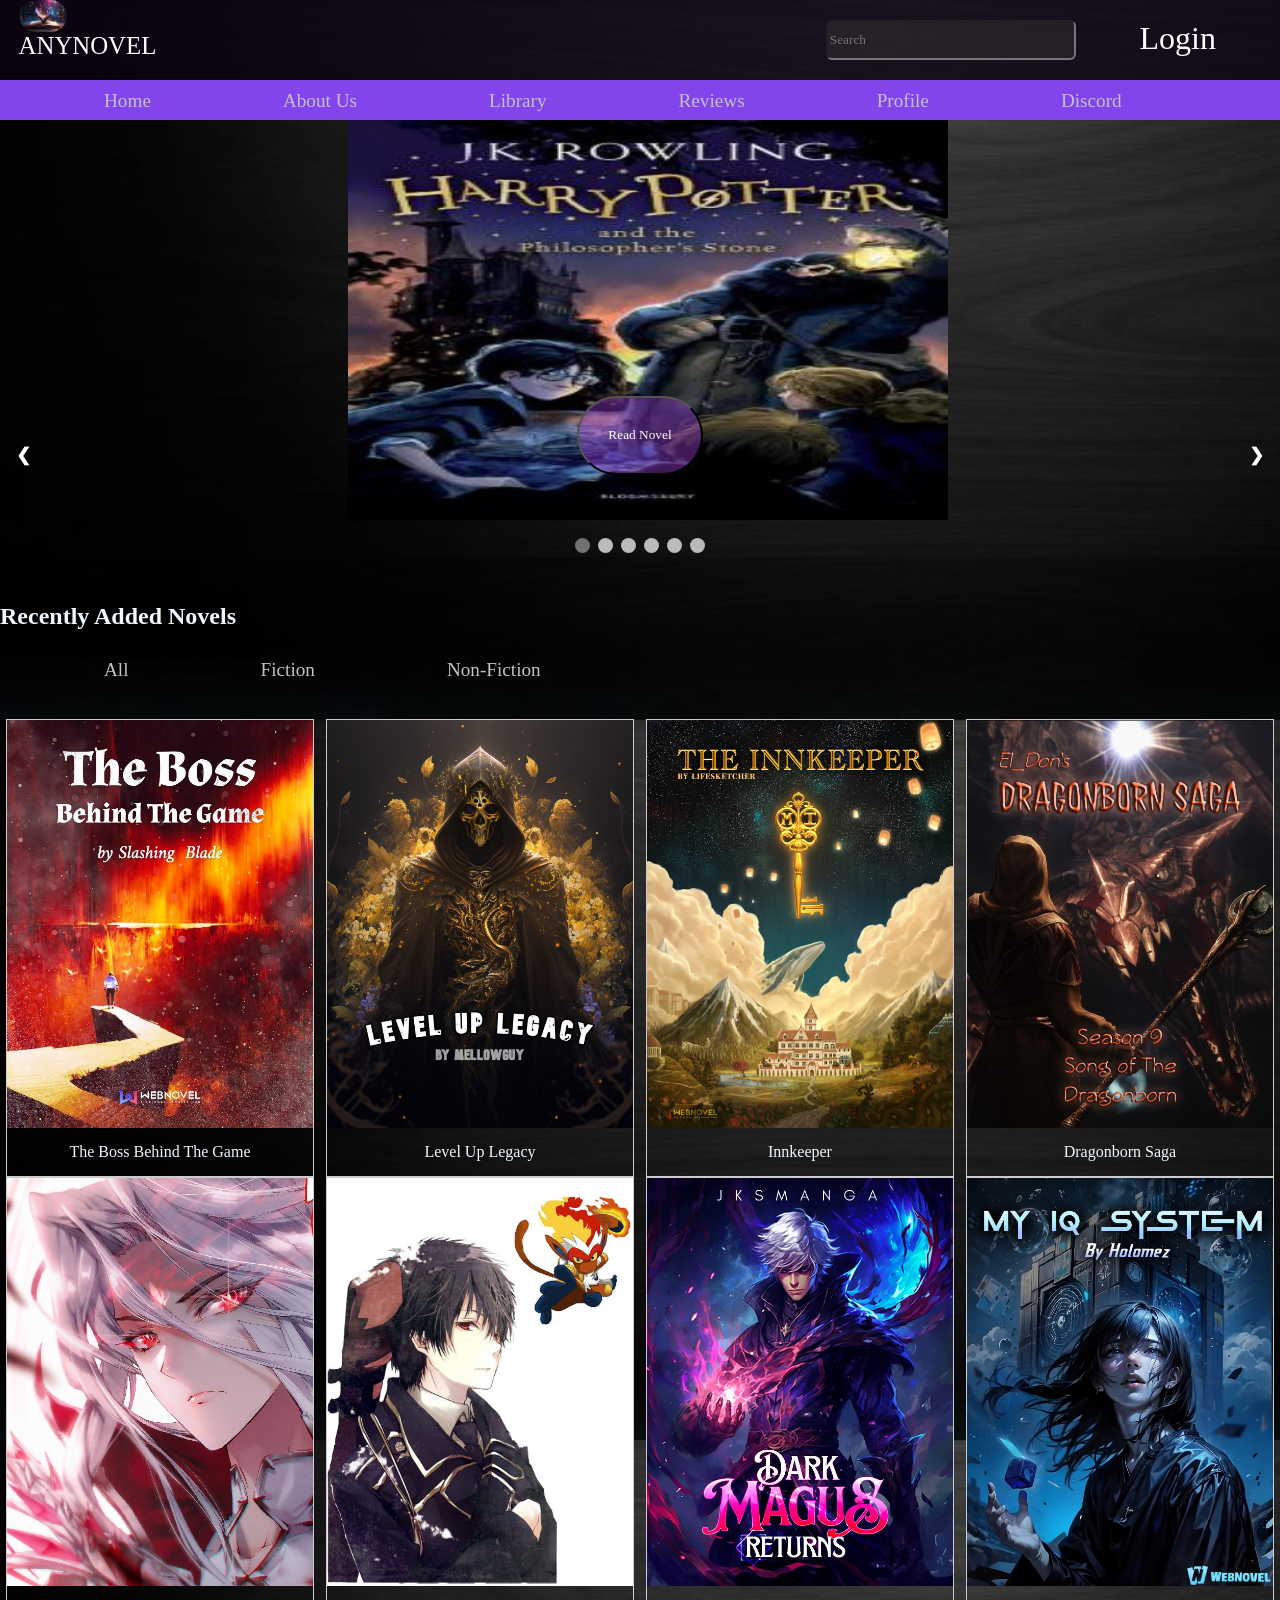
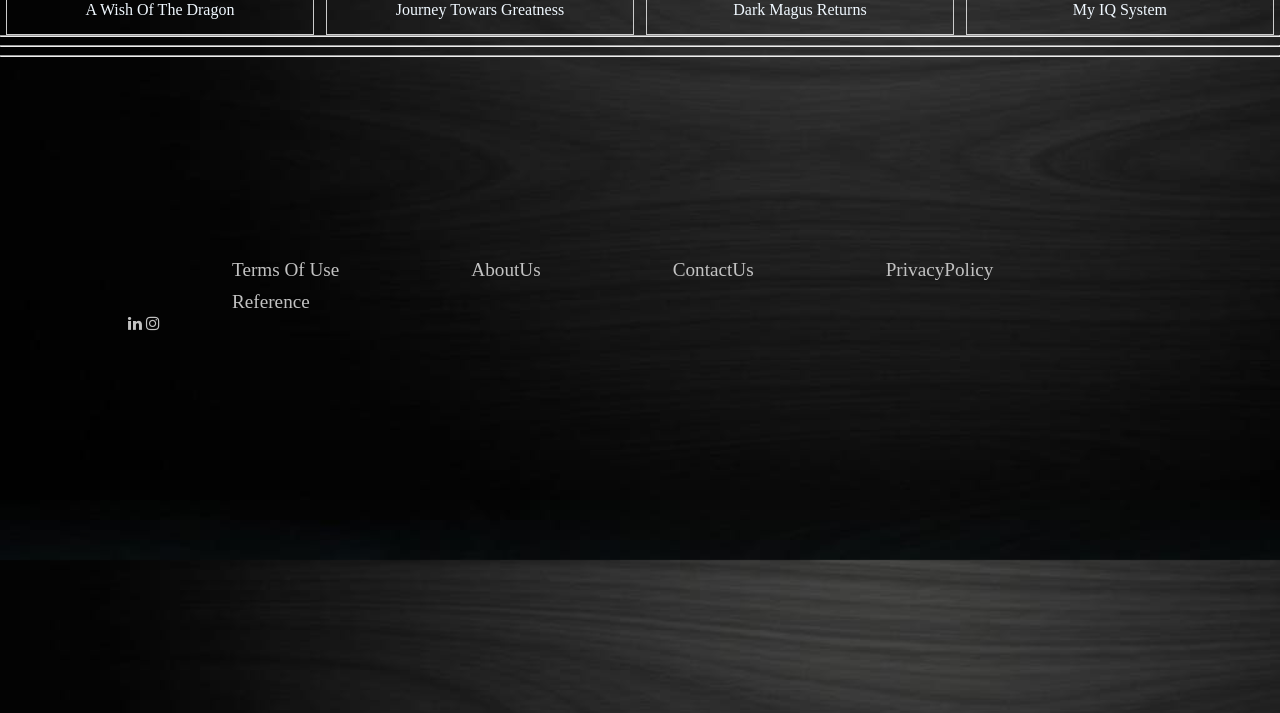
<file: LightVerse/index.html>
<!DOCTYPE html>
<html lang="en">
<head>
    <meta charset="UTF-8">
    <meta name="viewport" content="width=device-width, initial-scale=1.0">
    <title>LandingPage</title>
    <link rel="stylesheet" href="index.css">
    <link rel="stylesheet" href="https://cdnjs.cloudflare.com/ajax/libs/font-awesome/4.7.0/css/font-awesome.min.css">

    <style>
        *{
            font-family: cursive;
        }  
        a.slideshow-container{
            text-decoration: none;
            color: rgba(120, 48, 168, 0.331);
            font-size: 1.22rem;
        }
         
    </style>
</head>
<body style="background-image: url(background.jpeg);color: aliceblue; background-size: contain;">
    <header style="height: auto;width:100%;">
        
        <div  style="background-color: rgba(14, 3, 19, 0.767);height:80px ;margin: 0%;">
            <div style="float: left; ">
                <div style="font-size: 155%; padding-left: 10%;padding-top: 0%;"><a href="profile.jpeg"><img src="profile.jpeg" style="height: 2rem;width: 3rem;border-radius: 1rem;"></a><a href="index.html" style="color: white;text-decoration: none;">ANYNOVEL</a></div>
            </div>
            <div >
               <div style="padding-top: 20px;"><input type="text"  placeholder="Search" style="position: absolute;height: 40px; width: 250px;border-radius: 6px;margin-left: 50%;background-color: rgba(79, 75, 75, 0.276);color: aliceblue;"></div> 
                 
                <div style="float: inline-end; padding-right: 4rem;font-size: 2rem;"><a href="login.html" style="color: white;text-decoration: none;">Login</a></div>
            </div>
        </div>
        <div style="background-color: #8444eb; height: 40px;">
            <div>
                <ul>
                    <li><a href="index.html">Home</a></li>
                    <li><a href="about.html">About Us</a></li>
                    <li><a href="library1.html">Library</a></li>
                    <li><a href="Reviews.html">Reviews</a></li>
                    <li><a href="profile.html">Profile</a></li>
                    <li><a href="https://discord.com/invite/8Getws2f" target="_blank">Discord</a></li>
                </ul>
            </div>
        </div>
    </header>
    <div>
        <div class="slideshow-container" style="width: 100%;">

            <div class="mySlides fade" class="uff">
               
              <img src="novel1.jpg" style="width:100%;height:400px;width:600px;margin-left: 13rem;">
              <div class="text" >  <button onclick="alerts1()" style="padding: 3%; margin:3%;border-radius:8cap;background-color:rgba(165, 62, 224, 0.374) ;"><a href="https://readfrom.net/j-k-rowling/1301-harry_potter_and_the_philosophers_stone.html" target="_blank" style="color: white; text-decoration: none">Read Novel</a></button></a></div>
            </div>
            
            <div class="mySlides fade" class="uff">
              
              <img src="novel2.jpg"  style="width:100%;height:400px;width:600px;margin-left: 13rem;">
              <div class="text" style="font-size: 2rem  "> <button onclick="alerts1()" style="padding: 3%; margin:3%;border-radius:8cap;background-color:rgba(165, 62, 224, 0.374);"><a href="https://readfrom.net/jane-austen/3322-sense_and_sensibility.html" target="_blank" style="color: white; text-decoration: none">Read Novel</a></button></a></div>
            </div>
            
            <div class="mySlides fade" class="uff">
               
              <img src="novel3.jpg"  style="width:100%;height:400px;width:600px;margin-left: 13rem;">
              <div class="text" style="font-size: 2rem  "><button onclick="alerts1()" style="padding: 3%; margin:3%;border-radius:8cap;background-color:rgba(165, 62, 224, 0.374);"><a href="https://readfrom.net/gillian-flynn/30712-sharp-objects.html" target="_blank" style="color: white; text-decoration: none">Read Novel</a></button></a></div>
            </div>

            <div class="mySlides fade" class="uff">
               
                <img src="novel4.jpg" style="width:100%;height:400px;width:600px;margin-left: 13rem;">
                <div class="text" style="font-size: 2rem  "><button onclick="alerts1()" style="padding: 3%; margin:3%;border-radius:8cap;background-color:rgba(165, 62, 224, 0.374);"><a href="https://readfrom.net/j-m-barrie/4187-peter_pan.html" target="_blank" style="color: white; text-decoration: none">Read Novel</a></button></a></div>
              </div>

              <div class="mySlides fade" class="uff">
               
                <img src="novel5.jpg" style="width:100%;height:400px;width:600px;margin-left: 13rem;">
                <div class="text" style="font-size: 2rem  "> <button onclick="alerts1()" style="padding: 3%; margin:3%;border-radius:8cap;background-color:rgba(165, 62, 224, 0.374);"><a href="https://readfrom.net/rick-riordan/30858-the-blood-of-olympus.html" target="_blank" style="color: white; text-decoration: none">Read Novel</a></button></a></div>
              </div>

              <div class="mySlides fade" class="uff">
               
                <img src="novel6.jpg" style="width:100%;height:400px;width:600px;margin-left: 13rem;">
                <div class="text" style="font-size: 1.2rem  "><button onclick="alerts1()" style="padding: 3%; margin:3%;border-radius:8cap;background-color:rgba(165, 62, 224, 0.374);"><a href="https://readfrom.net/j-k-rowling/1297-harry_potter_and_the_order_of_the_phoenix.html" target="_blank" style="color: white; text-decoration: none">Read Novel</a></button></a></div></div>
              </div>
            
            <a class="prev" onclick="plusSlides(-1)"><div>❮</div></a>
            <a class="next" onclick="plusSlides(1)"><div style="color: white;font-size: large;">❯</div></a>
            
            </div>
            <br>
            
            <div style="text-align:center">
              <span class="dot" onclick="currentSlide(1)"></span> 
              <span class="dot" onclick="currentSlide(2)"></span> 
              <span class="dot" onclick="currentSlide(3)"></span> 
              <span class="dot" onclick="currentSlide(4)"></span> 
              <span class="dot" onclick="currentSlide(5)"></span> 
              <span class="dot" onclick="currentSlide(6)"></span> 
            </div>
            
            
    </div>
    <div class="recents">
        <div>
           <div style="background-color: rgba(0, 0, 0, 0.274);padding-top: 2%;padding-bottom: 3%;"><h2>Recently Added Novels</h2>
            <div>
                <ul>
                    <li><a>All</a></li>
                    <li><a href="fiction.html">Fiction</a></li>
                    <li> <a href="Nonfiction.html">Non-Fiction</a></li>
                     
                </ul>
            </div>
            </div>
        </div>
        <div>
            <div class="responsive">
                <div class="gallery">
                  <a target="_blank" onclick="alerts1()" href="https://www.webnovel.com/book/the-boss-behind-the-game_15117789005857405">
                    <img src="book0.jpg" alt="The Boss Behind The Game" width="600" height="400">
                  </a>
                  <div class="desc">The Boss Behind The Game </div>
                </div>
              </div>
              <div class="responsive">
                <div class="gallery">
                  <a target="_blank" onclick="alerts1()" href="https://www.webnovel.com/book/level-up-legacy_17624404406997305">
                    <img src="books2.jpg" alt="Level Up Legacy" width="600" height="400">
                  </a>
                  <div class="desc">Level Up Legacy</div>
                </div>
              </div>
              <div class="responsive">
                <div class="gallery">
                  <a target="_blank" onclick="alerts1()" href="https://www.webnovel.com/book/the-innkeeper_22426985405158405">
                    <img src="book3.jpg" alt="Innkeeper" width="600" height="400">
                  </a>
                  <div class="desc">Innkeeper</div>
                </div>
              </div>
              <div class="responsive">
                <div class="gallery">
                  <a target="_blank" onclick="alerts1()" href="https://www.webnovel.com/book/dragonborn-saga_10867893106194405">
                    <img src="book4.jpg" alt="Dragonborn Saga" width="600" height="400">
                  </a>
                  <div class="desc">Dragonborn Saga</div>
                </div>
              </div>
              <div class="responsive">
                <div class="gallery">
                  <a target="_blank" onclick="alerts1()" href="https://www.webnovel.com/book/the-wish-of-the-dragon_12879426706827705">
                    <img src="book5.jpg" alt="A Wish Of The Dragon" width="600" height="400">
                  </a>
                  <div class="desc">A Wish Of The Dragon</div>
                </div>
              </div>
              <div class="responsive">
                <div class="gallery">
                  <a target="_blank" onclick="alerts1()" href="https://www.webnovel.com/book/journey-towards-greatness_12793423306363205">
                    <img src="book6.jpg" alt="Journey Towars Greatness" width="600" height="400">
                  </a>
                  <div class="desc">Journey Towars Greatness</div>
                </div>
              </div>
              <div class="responsive">
                <div class="gallery">
                  <a target="_blank" onclick="alerts1()" href="https://www.webnovel.com/book/dark-magus-returns_27347589805235605">
                    <img src="book7.jpg" alt="Dark Magus Returns" width="600" height="400">
                  </a>
                  <div class="desc">Dark Magus Returns</div>
                </div>
              </div>
              <div class="responsive">
                <div class="gallery">
                  <a target="_blank" onclick="alerts1()" href="https://www.webnovel.com/book/my-iq-system_27664248200066305">
                    <img src="book8.jpg" alt="My IQ System" width="600" height="400">
                  </a>
                  <div class="desc">My IQ System</div>
                </div>
              </div>

        </div>
         

    </div>
    <hr>
    <hr>
    <hr>
    <footer  style="height: 400px;padding-top: 4rem; margin: 8rem;">
        <ul class="links">
            <li><a href="#"  >Terms Of Use</a></li>
            <li><a href="about.html"  >AboutUs</a></li>
            <li><a href="contact.html"  >ContactUs</a></li>
            <li><a href="#"  >PrivacyPolicy</a></li>
            <li><a href="reference.html"  >Reference</a></li>
        </ul> 
        <div style="margin: 2px 0;min-height: 4rem;">
                       
            <a href="#"><i class="fa fa-linkedin"></i></a>  
            <a href="#"><i class="fa fa-instagram"></i></a>
             
          </div>
    </footer>
     <script>
        let slideIndex = 1;
showSlides(slideIndex);

function plusSlides(n) {
  showSlides(slideIndex += n);
}

function currentSlide(n) {
  showSlides(slideIndex = n);
}

function showSlides(n) {
  let i;
  let slides = document.getElementsByClassName("mySlides");
  let dots = document.getElementsByClassName("dot");
  if (n > slides.length) {slideIndex = 1}    
  if (n < 1) {slideIndex = slides.length}
  for (i = 0; i < slides.length; i++) {
    slides[i].style.display = "none";  
  }
  for (i = 0; i < dots.length; i++) {
    dots[i].className = dots[i].className.replace(" active", "");
  }
  slides[slideIndex-1].style.display = "block";  
  dots[slideIndex-1].className += " active";
}
function alerts1() {
  alert("You are being moved to an external website");
}
     </script>
</body>
</html>
</file>
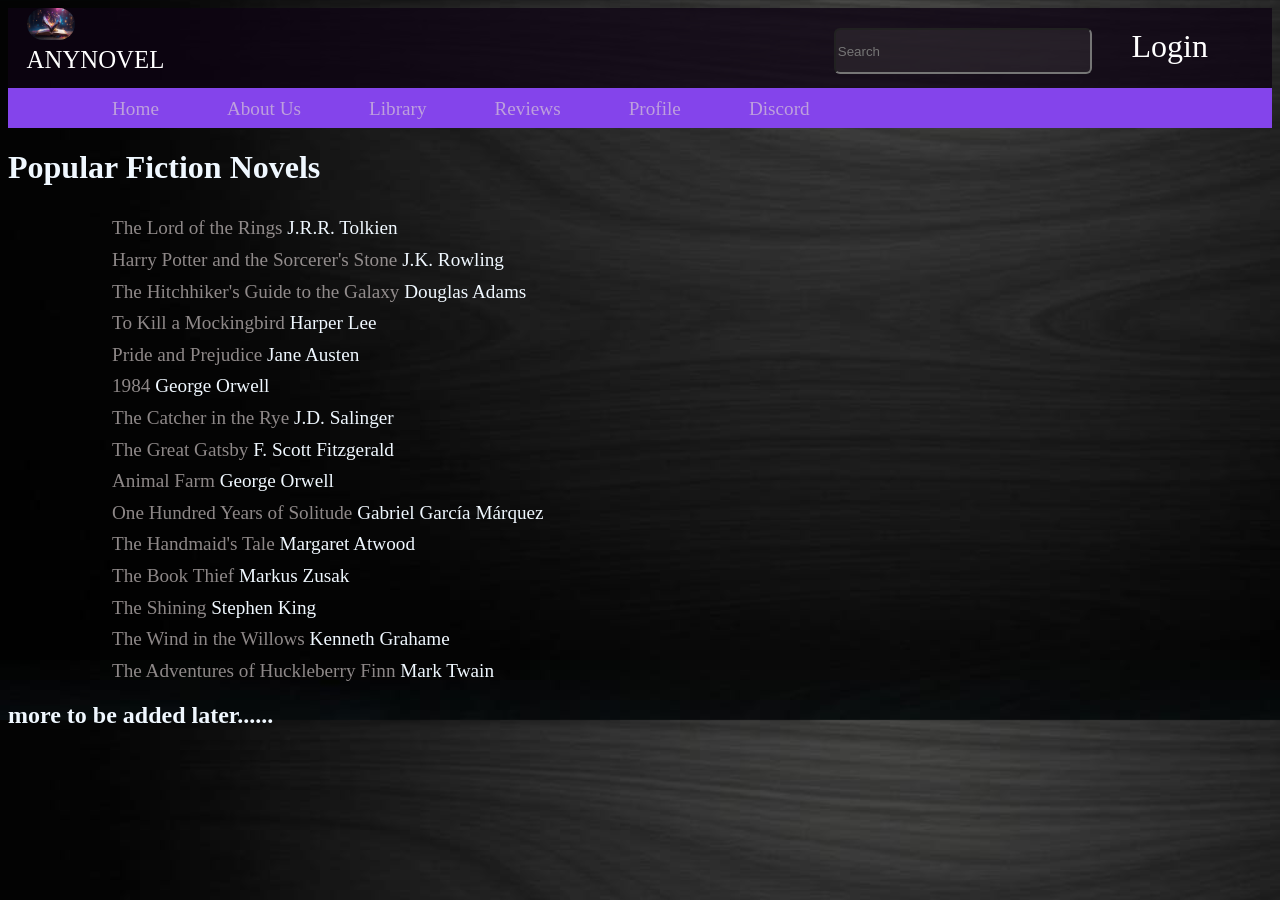
<file: LightVerse/fiction.html>
<!DOCTYPE html>
<html lang="en">
<head>
  <title>Fiction Novels</title>
  <style>
    a{
        text-decoration: none;
        color: rgba(222, 212, 212, 0.635);
    }
    
    ul {
    list-style: none;
    margin: 0;
  } 
    
  
  li {
    
     
    font-size: larger; 
    padding-top: 0.6rem; 
    padding-left: 4rem;

  }
  </style>
</head>

<body style="background-image: url(background.jpeg);color: aliceblue; background-size: contain;">
    <header style="height: auto;width:100%;">
        
        <div  style="background-color: rgba(14, 3, 19, 0.767);height:80px ;margin: 0%;">
            <div style="float: left; ">
                <div style="font-size: 155%; padding-left: 10%;padding-top: 0%;"><a href="profile.jpeg"><img src="profile.jpeg" style="height: 2rem;width: 3rem;border-radius: 1rem;"></a><a href="index.html" style="color: white;text-decoration: none;">ANYNOVEL</a></div>
            </div>
            <div >
               <div style="padding-top: 20px;"><input type="text" placeholder="Search" style="position: absolute;height: 40px; width: 250px;border-radius: 6px;margin-left: 50%;background-color: rgba(79, 75, 75, 0.276);color: aliceblue;"></div> 
                 
                <div style="float: inline-end; padding-right: 4rem;font-size: 2rem;"><a href="login.html" style="color: white;text-decoration: none;">Login</a></div>
            </div>
        </div>
        <div style="background-color: #8444eb; height: 40px;">
            <div>
                <ul>
                    <li style="display: inline-block;"><a href="index.html">Home</a></li>
                    <li style="display: inline-block;"><a href="about.html">About Us</a></li>
                    <li style="display: inline-block;"><a href="library1.html">Library</a></li>
                    <li style="display: inline-block;"><a href="Reviews.html">Reviews</a></li>
                    <li style="display: inline-block;"><a href="profile.html">Profile</a></li>
                    <li style="display: inline-block;"><a href="https://discord.com/invite/8Getws2f" target="_blank">Discord</a></li>
                </ul>
            </div>
        </div>
    </header>
  <h1>Popular Fiction Novels</h1>

  <ul class="novels-list">
    <li class="novel">
      <a href="https://www.goodreads.com/book/show/12305">The Lord of the Rings</a>
      <span class="author">J.R.R. Tolkien</span>
    </li>
    <li class="novel">
      <a href="https://www.goodreads.com/book/show/15671">Harry Potter and the Sorcerer's Stone</a>
      <span class="author">J.K. Rowling</span>
    </li>
    <li class="novel">
      <a href="https://www.goodreads.com/book/show/3">The Hitchhiker's Guide to the Galaxy</a>
      <span class="author">Douglas Adams</span>
    </li>
    <li class="novel">
      <a href="https://www.goodreads.com/book/show/12182">To Kill a Mockingbird</a>
      <span class="author">Harper Lee</span>
    </li>
    <li class="novel">
      <a href="https://www.goodreads.com/book/show/25319">Pride and Prejudice</a>
      <span class="author">Jane Austen</span>
    </li>
    <li class="novel">
      <a href="https://www.goodreads.com/book/show/4379">1984</a>
      <span class="author">George Orwell</span>
    </li>
    <li class="novel">
      <a href="https://www.goodreads.com/book/show/393">The Catcher in the Rye</a>
      <span class="author">J.D. Salinger</span>
    </li>
    <li class="novel">
      <a href="https://www.goodreads.com/book/show/4760">The Great Gatsby</a>
      <span class="author">F. Scott Fitzgerald</span>
    </li>
    <li class="novel">
      <a href="https://www.goodreads.com/book/show/13514">Animal Farm</a>
      <span class="author">George Orwell</span>
    </li>
    <li class="novel">
      <a href="https://www.goodreads.com/book/show/13417">One Hundred Years of Solitude</a>
      <span class="author">Gabriel García Márquez</span>
    </li>
    <li class="novel">
      <a href="https://www.goodreads.com/book/show/452">The Handmaid's Tale</a>
      <span class="author">Margaret Atwood</span>
    </li>
    <li class="novel">
      <a href="https://www.goodreads.com/book/show/227860">The Book Thief</a>
      <span class="author">Markus Zusak</span>
    </li>
    <li class="novel">
      <a href="https://www.goodreads.com/book/show/29798">The Shining</a>
      <span class="author">Stephen King</span>
    </li>
    <li class="novel">
      <a href="https://www.goodreads.com/book/show/2623">The Wind in the Willows</a>
      <span class="author">Kenneth Grahame</span>
    </li>
    <li class="novel">
      <a href="https://www.goodreads.com/book/show/44336">The Adventures of Huckleberry Finn</a>
      <span class="author">Mark Twain</span>
    </li>
  </ul>
  <h2>more to be added later......</h2>
</body>
</html>
</file>
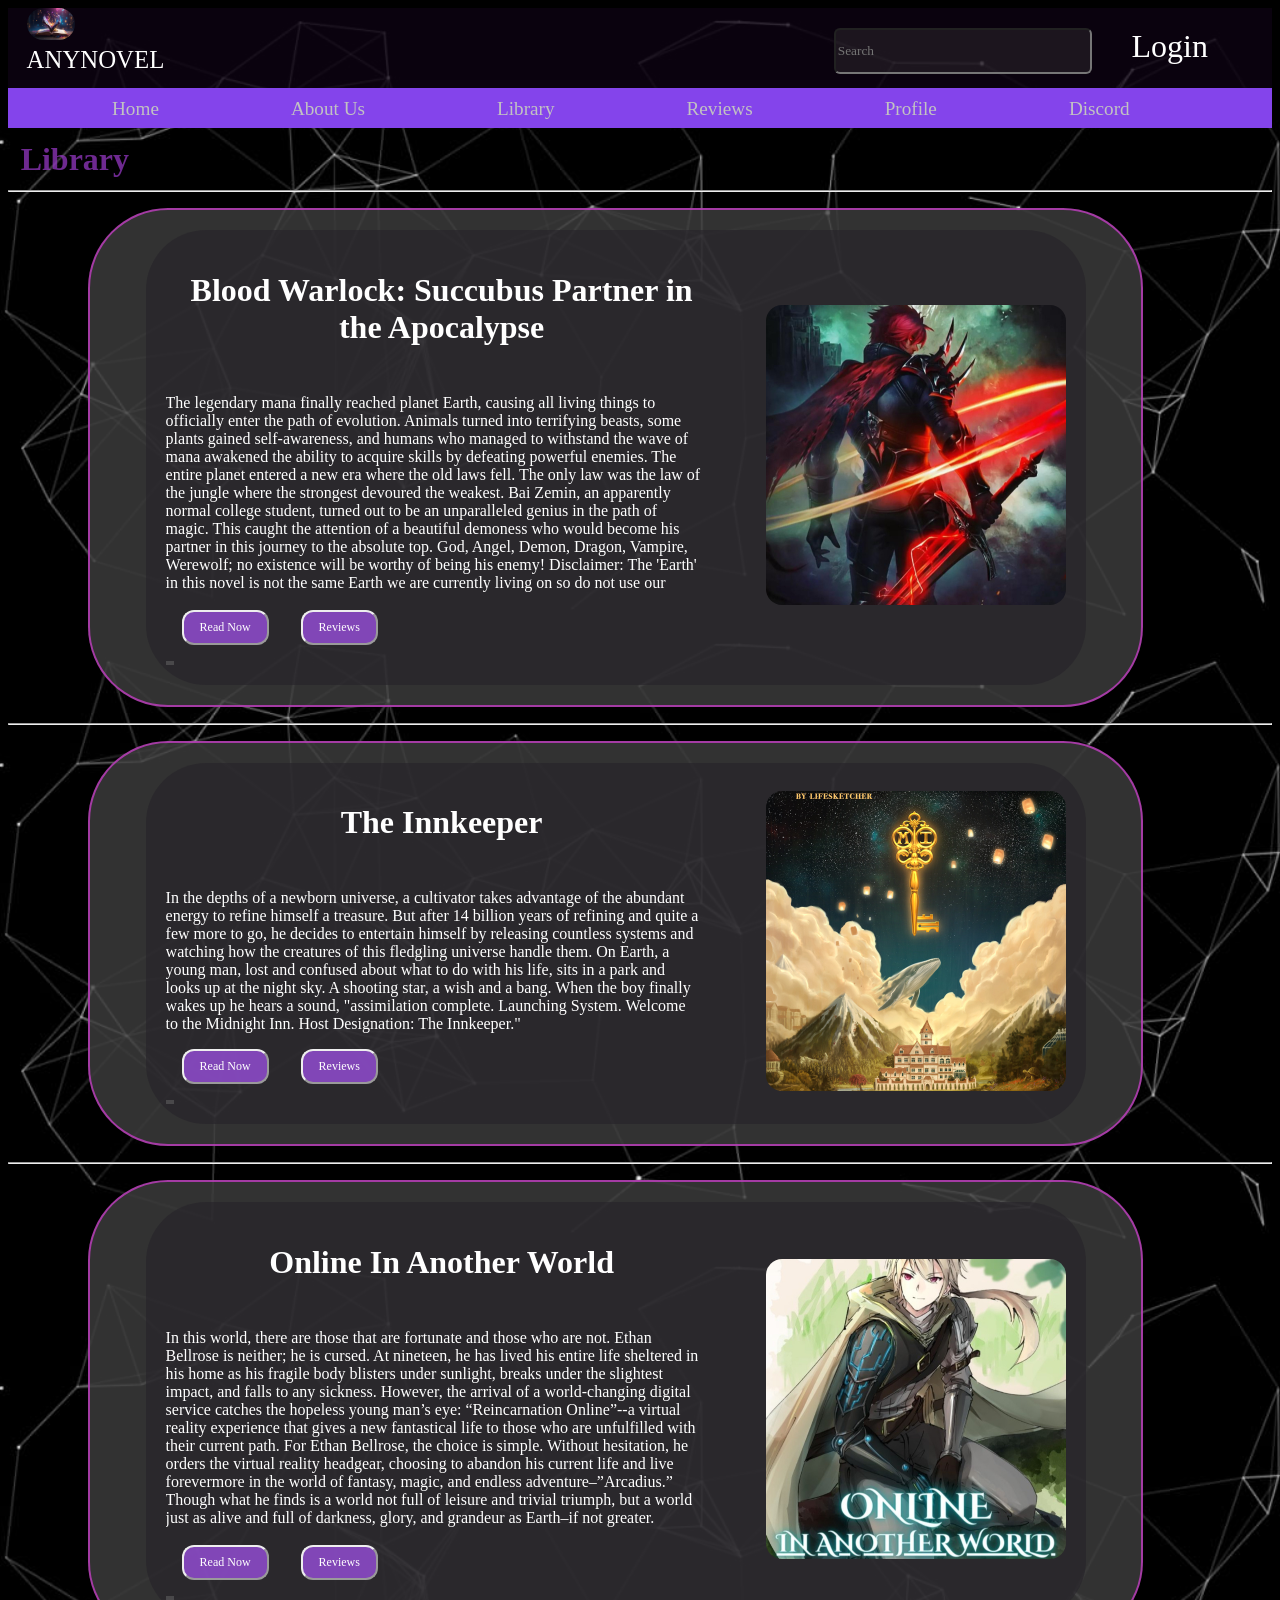
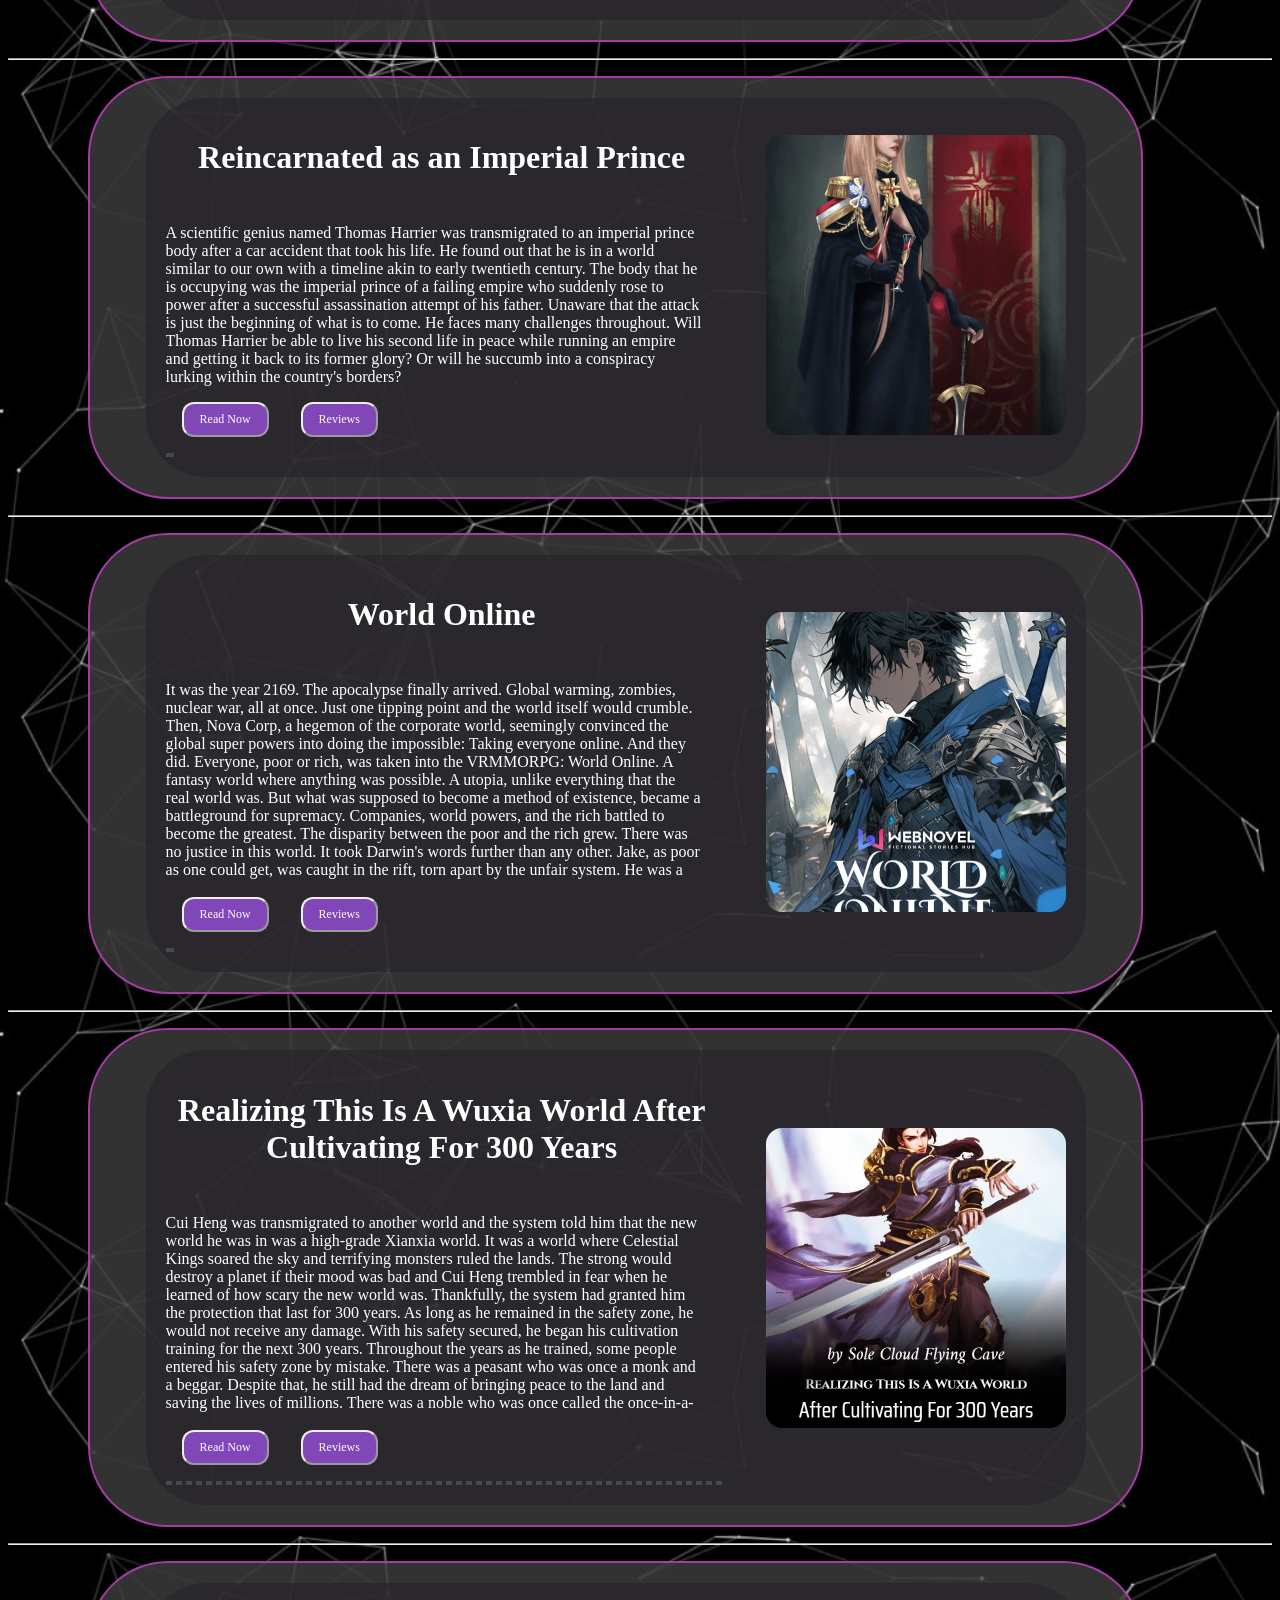
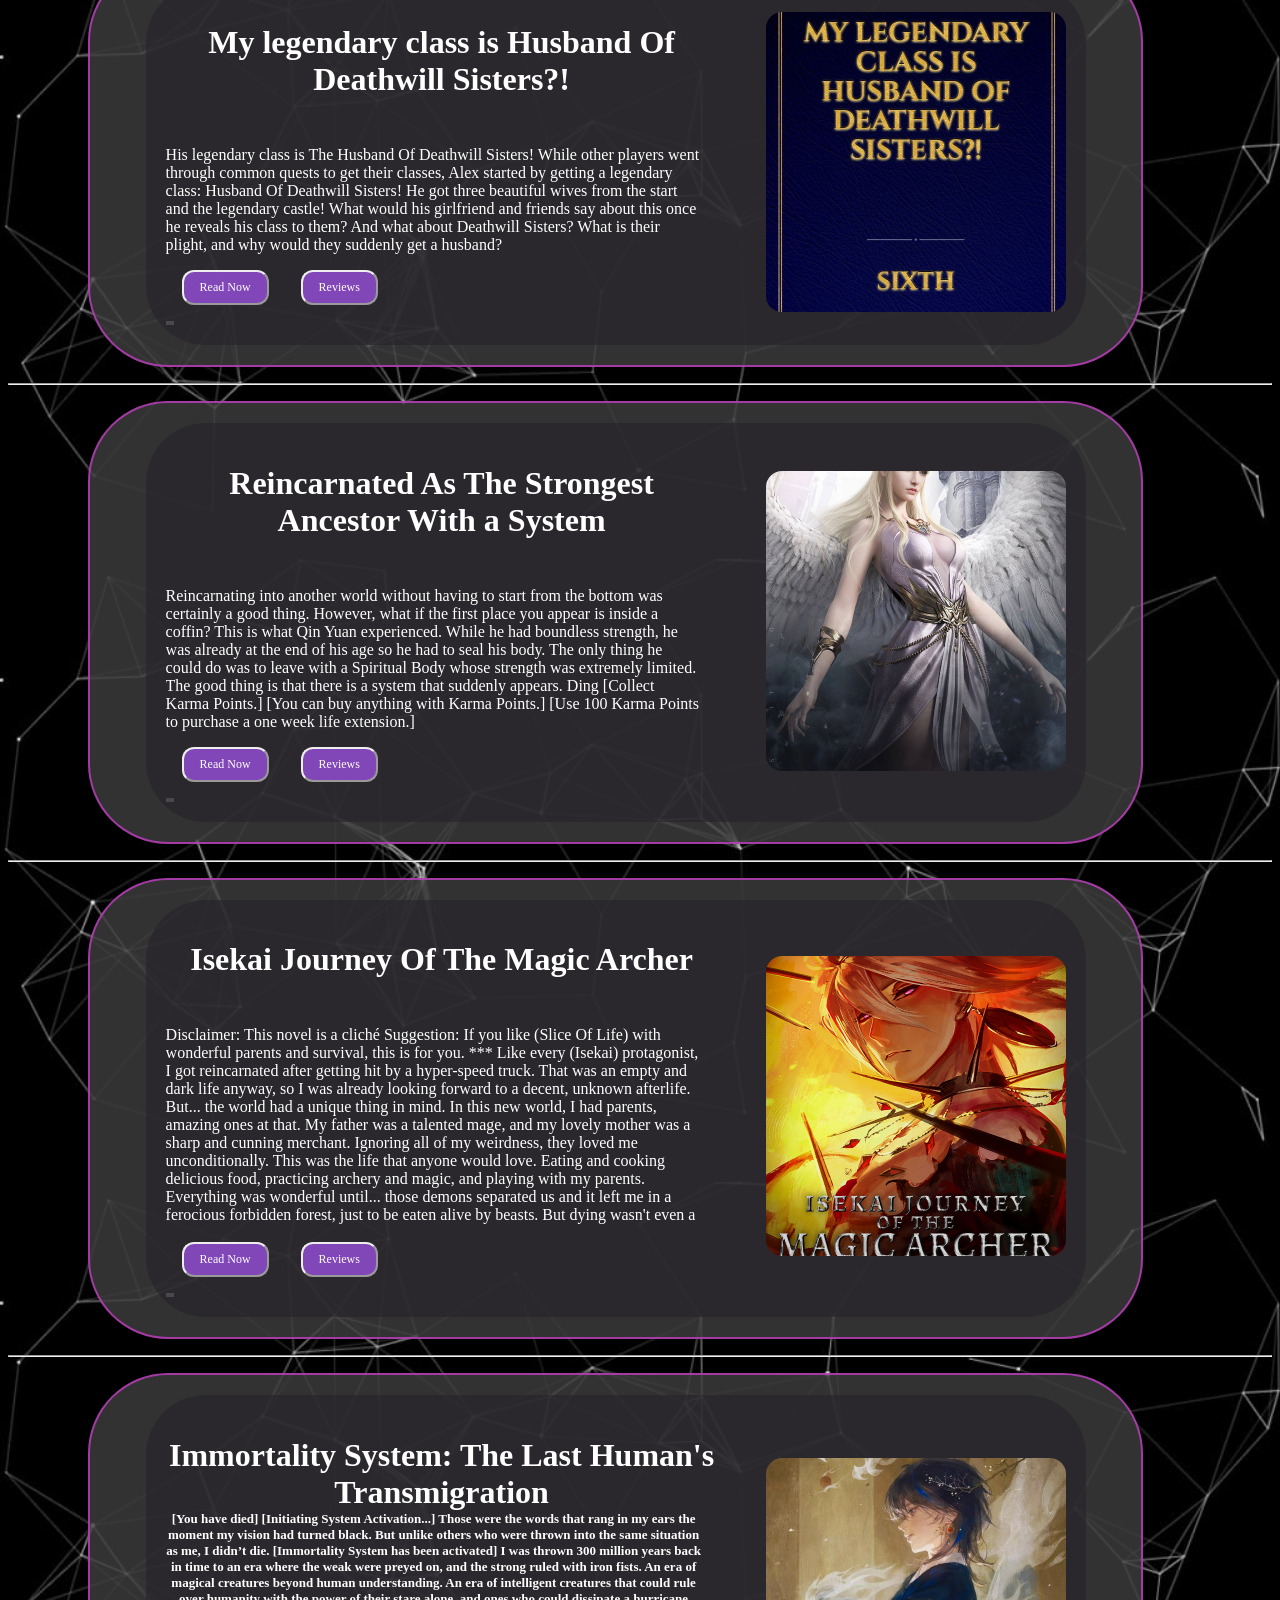
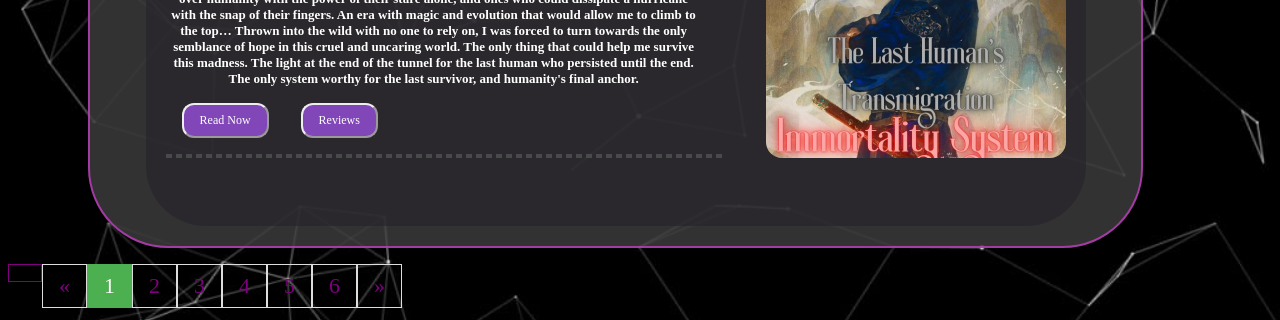
<file: LightVerse/library1.html>
<!DOCTYPE html>
<html lang="en">
<head>
   <meta charset="UTF-8">
   <meta name="viewport" content="width=device-width, initial-scale=1.0">
   <title>library</title>
   <link href="home.css" rel="stylesheet" />
   <style>
       .pagination {
         display: inline-block;
       }
       
       .pagination a {
         color:purple;
         float: left;
         padding: 8px 16px;
         text-decoration: none;
         border: 1px solid purple;
         font-size: 22px;
       }
       
       .pagination a.active {
         background-color: #4CAF50;
         color: white;
         border: 1px solid #4CAF50;
       }
       
       .pagination a:hover:not(.active) {
         background-color: #ddd;
       }
       ul {
    list-style: none;
    margin: 0;
  }
  
  li {
    display: inline-block;
    margin-right: 4rem;
    font-size: larger; 
    padding-top: 0.6rem; 
    padding-left: 4rem;

  } 
  a{
    color: rgb(194, 194, 194);text-decoration: none;
}
 
 

 

  </style>
</head>
<body style="background-image: url(background2.jpeg);background-size: contain;">
    <header style="height: auto;width:100%;">
        
        <div  style="background-color: rgba(14, 3, 19, 0.767);height:80px ;margin: 0%;">
            <div style="float: left; ">
                <div style="font-size: 155%; padding-left: 10%;padding-top: 0%;"><a href="profile.jpeg"><img src="profile.jpeg" style="height: 2rem;width: 3rem;border-radius: 1rem;"></a><a href="index.html" style="color: white;text-decoration: none;">ANYNOVEL</a></div>
            </div>
            <div >
               <div style="padding-top: 20px;"><input type="text" placeholder="Search" style="position: absolute;height: 40px; width: 250px;border-radius: 6px;margin-left: 50%;background-color: rgba(79, 75, 75, 0.276);color: aliceblue;"></div> 
                 
                <div style="float: inline-end; padding-right: 4rem;font-size: 2rem;"><a href="login.html" style="color: white;text-decoration: none;">Login</a></div>
            </div>
        </div>
        <div style="background-color: #8444eb; height: 40px;">
            <div>
                <ul>
                    <li><a href="index.html">Home</a></li>
                    <li><a href="about.html">About Us</a></li>
                    <li><a href="library1.html">Library</a></li>
                    <li><a href="Reviews.html">Reviews</a></li>
                    <li><a href="profile.html">Profile</a></li>
                    <li><a href="https://discord.com/invite/8Getws2f" target="_blank">Discord</a></li>
                </ul>
            </div>
        </div>
    </header>
   <div >
       <h1 style="color: rgba(146, 55, 191, 0.751);width:25%; margin: 1%">Library</h1>
       <hr>
        
    
    <div class="home-container">
        <div class="home-banner">
          <div class="home-container1">
            <h1 class="home-text">
              <span>Blood Warlock: Succubus Partner in the Apocalypse</span>
            </h1>
            <span class="home-text2">
              The legendary mana finally reached planet Earth, causing all living things to officially enter the path of evolution.
  
  Animals turned into terrifying beasts, some plants gained self-awareness, and humans who managed to withstand the wave of mana awakened the ability to acquire skills by defeating powerful enemies.
  
  The entire planet entered a new era where the old laws fell. The only law was the law of the jungle where the strongest devoured the weakest.
  
  Bai Zemin, an apparently normal college student, turned out to be an unparalleled genius in the path of magic. This caught the attention of a beautiful demoness who would become his partner in this journey to the absolute top.
  
  God, Angel, Demon, Dragon, Vampire, Werewolf; no existence will be worthy of being his enemy!
  
  
  Disclaimer: The 'Earth' in this novel is not the same Earth we are currently living on so do not use our common sense for this novel. This is pure fantasy, after all.
            </span>
            
            <div class="home-container2">
              <a href="https://www.webnovel.com/book/blood-warlock-succubus-partner-in-the-apocalypse_20134751006091605"><button class="home-button button">Read Now</button>
              <a href="Reviews.html"><button class="home-button button">Reviews</button>
            </div>
            <div class="home-container3"></div>
          </div>
          <img
            alt="Blood Warlock: Succubus Partner in the Apocalypse"
            src="lib1b1.jpg"
            class="home-image"
          />
        </div>
      </div>
   </div>
   <hr>
   <div class="home-container">
    <div class="home-banner">
      <div class="home-container1">
        <h1 class="home-text">
          <span>The Innkeeper</span>
        </h1>
        <span class="home-text2">
            In the depths of a newborn universe, a cultivator takes advantage of the abundant energy to refine himself a treasure. 
            But after 14 billion years of refining and quite a few more to go, 
            he decides to entertain himself by releasing countless systems and watching how the creatures of this fledgling universe handle them.

            On Earth, a young man, lost and confused about what to do with his life, 
            sits in a park and looks up at the night sky. A shooting star, a wish and a bang. 
            When the boy finally wakes up he hears a sound, "assimilation complete. Launching System.
            Welcome to the Midnight Inn. Host Designation: The Innkeeper."
        </span>
        <div class="home-container2">
            <a href="https://www.webnovel.com/book/the-innkeeper_22426985405158405"><button class="home-button button">Read Now</button>
            <a href="Reviews.html"><button class="home-button button">Reviews</button>
        </div>
        <div class="home-container3"></div>
      </div>
      <img
        alt="The Innkeeper"
        src="lib1b2.jpg"
        class="home-image"
      />
    </div>
  </div>
</div>
<hr> <div class="home-container">
    <div class="home-banner">
      <div class="home-container1">
        <h1 class="home-text">
          <span>Online In Another World</span>
        </h1>
        <span class="home-text2">
            In this world, there are those that are fortunate and those who are not.
            Ethan Bellrose is neither; he is cursed. At nineteen, he has lived his entire life sheltered in his home as his fragile body blisters under sunlight, breaks under the slightest impact, and falls to any sickness.
            However, the arrival of a world-changing digital service catches the hopeless young man’s eye: “Reincarnation Online”--a virtual reality experience that gives a new fantastical life to those who are unfulfilled with their current path.
            For Ethan Bellrose, the choice is simple. Without hesitation, he orders the virtual reality headgear, choosing to abandon his current life and live forevermore in the world of fantasy, magic, and endless adventure–”Arcadius.”
            Though what he finds is a world not full of leisure and trivial triumph, but a world just as alive and full of darkness, glory, and grandeur as Earth–if not greater.
            Starting from square one as an infant, given a new name and family, this is the eventful life, full of dreadful lows and exhilarating highs, of “Emilio Dragonheart.”


        </span>
        <div class="home-container2">
            <a href="https://www.webnovel.com/book/online-in-another-world_23374922006359205"><button class="home-button button">Read Now</button>
            <a href="Reviews.html">  <button class="home-button button">Reviews</button>
        </div>
        <div class="home-container3"></div>
      </div>
      <img
        alt="Online In Another World"
        src="lib1b3.jpg"
        class="home-image"
      />
    </div>
  </div>
</div>
<hr> <div class="home-container">
    <div class="home-banner">
      <div class="home-container1">
        <h1 class="home-text">
          <span>Reincarnated as an Imperial Prince</span>
        </h1>
        <span class="home-text2">
            A scientific genius named Thomas Harrier was transmigrated to an imperial prince body after a car accident that took his life. He found out that he is in a world similar to our own with a timeline akin to early twentieth century. The body that he is occupying was the imperial prince of a failing empire who suddenly rose to power after a successful assassination attempt of his father. Unaware that the attack is just the beginning of what is to come. He faces many challenges throughout. Will Thomas Harrier be able to live his second life in peace while running an empire and getting it back to its former glory? Or will he succumb into a conspiracy lurking within the country's borders?


        </span>
        <div class="home-container2">
            <a href=" https://www.webnovel.com/book/reincarnated-as-an-imperial-prince_23119158205041105"><button class="home-button button">Read Now</button>
            <a href="Reviews.html"><button class="home-button button">Reviews</button>
        </div>
        <div class="home-container3"></div>
      </div>
      <img
        alt="Reincarnated as an Imperial Prince"
        src="lib1b4.jpg"
        class="home-image"
      />
    </div>
  </div>
</div>
<hr> <div class="home-container">
    <div class="home-banner">
      <div class="home-container1">
        <h1 class="home-text">
          <span>World Online </span>
        </h1>
        <span class="home-text2">
            It was the year 2169. The apocalypse finally arrived.

            Global warming, zombies, nuclear war, all at once. Just one tipping point and the world itself would crumble.
            
            Then, Nova Corp, a hegemon of the corporate world, seemingly convinced the global super powers into doing the impossible: Taking everyone online.
            
            And they did. Everyone, poor or rich, was taken into the VRMMORPG: World Online.
            
            A fantasy world where anything was possible. A utopia, unlike everything that the real world was.
            
            But what was supposed to become a method of existence, became a battleground for supremacy. Companies, world powers, and the rich battled to become the greatest.
            
            The disparity between the poor and the rich grew. There was no justice in this world. It took Darwin's words further than any other.
            Jake, as poor as one could get, was caught in the rift, torn apart by the unfair system.
            
            He was a dog of the Shadow King Guild, and even though he was absolutely loyal, in the end, the guild cut him off.
            
            He was without an anchor and left in the cruel world. He knew no Utopia like the others.
            
            But one day, when he opened his eyes, nothing was the same anymore.
            
            Opening his eyes, he found himself ten years in the past. He was done being the henchman now. He was not going to let himself be used anymore.
            
            Now, it was time for him to fight back. So what if the strongest were going to stand in his way? He was going to be unstoppable.


        </span>
        <div class="home-container2">
            <a href="https://www.webnovel.com/book/world-online_23126079305076205"><button class="home-button button">Read Now</button>
            <a href="Reviews.html"><button class="home-button button">Reviews</button>
        </div>
        <div class="home-container3"></div>
      </div>
      <img
        alt="World Online"
        src="lib1b5.jpg"
        class="home-image"
      />
    </div>
  </div>
</div>
<hr> <div class="home-container">
    <div class="home-banner">
      <div class="home-container1">
        <h1 class="home-text">
          <span>Realizing This Is A Wuxia World After Cultivating For 300 Years</span>
        </h1>
        <span class="home-text2">
            Cui Heng was transmigrated to another world and the system told him that the new world he was in was a high-grade Xianxia world.
            It was a world where Celestial Kings soared the sky and terrifying monsters ruled the lands. The strong would destroy a planet if their mood was bad and Cui Heng trembled in fear when he learned of how scary the new world was.
            Thankfully, the system had granted him the protection that last for 300 years. As long as he remained in the safety zone, he would not receive any damage.
            With his safety secured, he began his cultivation training for the next 300 years.
            Throughout the years as he trained, some people entered his safety zone by mistake.
            There was a peasant who was once a monk and a beggar. Despite that, he still had the dream of bringing peace to the land and saving the lives of millions.
            There was a noble who was once called the once-in-a-million-year genius. Yet, luck wasn't at his side and his talent fell and was laughed at by others for years.
            There was a princess whose only wish was to find her older brother. She could've become a celestial but decided to remain in the human realm to wait for her brother's return.
            There was a weak lady who was plagued with illness from birth but had the goal of adventuring and helping the poor and weak.
            ...
            Cui Heng befriended these people and even gave them a few pointers before they left.
            300 years later, when the protection period had ended, he had finally mastered the Golden Core. Even then, he was still reluctant to go to the outside world.
            But when he did, he realized that the world was merely a world of Wuxia.



        </span>
        <div class="home-container2">
          <a href="https://www.webnovel.com/book/realizing-this-is-a-wuxia-world-after-cultivating-for-300-years_21874776005089105"><button class="home-button button">Read Now</button></a>
          <a href="Reviews.html"><button class="home-button button" >Reviews</button></a>
        </div>
        <div class="home-container3"></div>
      </div>
      <img
        alt="Realizing This Is A Wuxia World After Cultivating For 300 Years"
        src="lib1b6.jpg"
        class="home-image"
      />
    </div>
  </div>
</div>
<hr> <div class="home-container">
    <div class="home-banner">
      <div class="home-container1">
        <h1 class="home-text">
          <span>My legendary class is Husband Of Deathwill Sisters?!</span>
        </h1>
        <span class="home-text2">
            His legendary class is The Husband Of Deathwill Sisters!

            While other players went through common quests to get their classes, Alex started by getting a legendary class: Husband Of Deathwill Sisters! He got three beautiful wives from the start and the legendary castle!
            What would his girlfriend and friends say about this once he reveals his class to them?
            And what about Deathwill Sisters? What is their plight, and why would they suddenly get a husband?

        </span>
        <div class="home-container2">
          <a href="https://noveltop1.org/bok/my-legendary-class-is-husband-of-deathwill-sisters/"><button class="home-button button">Read Now</button>
          <a href="Reviews.html"><button class="home-button button">Reviews</button>
        </div>
        <div class="home-container3"></div>
      </div>
      <img
        alt="My legendary class is Husband Of Deathwill Sisters?!"
        src="lib1b7.jpg"
        class="home-image"
      />
    </div>
  </div>
</div>
<hr> <div class="home-container">
    <div class="home-banner">
      <div class="home-container1">
        <h1 class="home-text">
          <span>Reincarnated As The Strongest Ancestor With a System</span>
        </h1>
        <span class="home-text2">
            Reincarnating into another world without having to start from the bottom was certainly a good thing.

            However, what if the first place you appear is inside a coffin?
            
            This is what Qin Yuan experienced.
            
            While he had boundless strength, he was already at the end of his age so he had to seal his body.
            
            The only thing he could do was to leave with a Spiritual Body whose strength was extremely limited.
            
            The good thing is that there is a system that suddenly appears.
            
            Ding
            
            [Collect Karma Points.]
            
            [You can buy anything with Karma Points.]
            
            [Use 100 Karma Points to purchase a one week life extension.]


        </span>
        <div class="home-container2">
          <a href="https://www.webnovel.com/book/reincarnated-as-the-strongest-ancestor-with-a-system_23327994005895805"> <button class="home-button button">Read Now</button>
          <a href="Reviews.html">  <button class="home-button button">Reviews</button>
        </div>
        <div class="home-container3"></div>
      </div>
      <img
        alt="image"
        src="lib1b8.jpg"
        class="home-image"
      />
    </div>
  </div>
</div>
<hr> <div class="home-container">
    <div class="home-banner">
      <div class="home-container1">
        <h1 class="home-text">
          <span>Isekai Journey Of The Magic Archer</span>
        </h1>
        <span class="home-text2">
            Disclaimer: This novel is a cliché
            Suggestion: If you like (Slice Of Life) with wonderful parents and survival, this is for you.
            ***
            Like every (Isekai) protagonist, I got reincarnated after getting hit by a hyper-speed truck.
            That was an empty and dark life anyway, so I was already looking forward to a decent, unknown afterlife.
            But... the world had a unique thing in mind.
            In this new world, I had parents, amazing ones at that.
            My father was a talented mage, and my lovely mother was a sharp and cunning merchant.
            Ignoring all of my weirdness, they loved me unconditionally.
            This was the life that anyone would love.
            Eating and cooking delicious food, practicing archery and magic, and playing with my parents.
            Everything was wonderful until... those demons separated us and it left me in a ferocious forbidden forest, just to be eaten alive by beasts.
            But dying wasn't even a question.
            I will go back… to them.

        </span>
        <div class="home-container2">
            <a href=" https://www.webnovel.com/book/isekai-journey-of-the-magic-archer_23090094405932305"><button class="home-button button">Read Now</button>
            <a href="Reviews.html"><button class="home-button button">Reviews</button>
        </div>
        <div class="home-container3"></div>
      </div>
      <img
        alt="Isekai Journey Of The Magic Archer"
        src="lib1b9.jpg"
        class="home-image"
      />
    </div>
  </div>
</div>
<hr> <div class="home-container">
    <div class="home-banner">
      <div class="home-container1">
        <h1 class="home-text">
          <span >Immortality System: The Last Human's Transmigration 
        <span class="home-text2" style="font-size: small;">
            [You have died]
            [Initiating System Activation...]
            Those were the words that rang in my ears the moment my vision had turned black. But unlike others who were thrown into the same situation as me, I didn’t die.
            
            [Immortality System has been activated]
            
            I was thrown 300 million years back in time to an era where the weak were preyed on, and the strong ruled with iron fists. An era of magical creatures beyond human understanding. An era of intelligent creatures that could rule over humanity with the power of their stare alone, and ones who could dissipate a hurricane with the snap of their fingers.
            
            An era with magic and evolution that would allow me to climb to the top…
            
            Thrown into the wild with no one to rely on, I was forced to turn towards the only semblance of hope in this cruel and uncaring world. The only thing that could help me survive this madness.
            
            The light at the end of the tunnel for the last human who persisted until the end.
            
            The only system worthy for the last survivor, and humanity's final anchor.
        </span>
        <div class="home-container2">
            <a href=" https://www.webnovel.com/book/immortality-system-the-last-human's-transmigration_23118523506262305"><button class="home-button button">Read Now</button>
            <a href="Reviews.html">  <button class="home-button button">Reviews</button>
        </div>
        <div class="home-container3"></div>
      </div>
      <img
        alt="Immortality System: The Last Human's Transmigration "
        src="lib1b10.jpg"
        class="home-image"
      />
    </div>
  </div>
</div>

   



<div class="pagination">
 <a href="library.html"  style="border: 1px solid #ddd; font-size: 22px;" >&laquo;</a>
 <a href="library1.html" class="active" style="background-color: #4CAF50; color: white; border: 1px solid #4CAF50; font-size: 22px;">1</a>
 <a href="library2.html" style="border: 1px solid #ddd; font-size: 22px;" >2</a>
 <a href="library3.html" style="border: 1px solid #ddd; font-size: 22px;">3</a>
 <a href="library4.html" style="border: 1px solid #ddd; font-size: 22px;">4</a>
 <a href="library5.html" style="border: 1px solid #ddd; font-size: 22px;" >5</a>
 <a href="#" style="border: 1px solid #ddd; font-size: 22px;">6</a>
 <a href="#" style="border: 1px solid #ddd; font-size: 22px;">&raquo;</a>
</div>



</body>
</html>
</file>
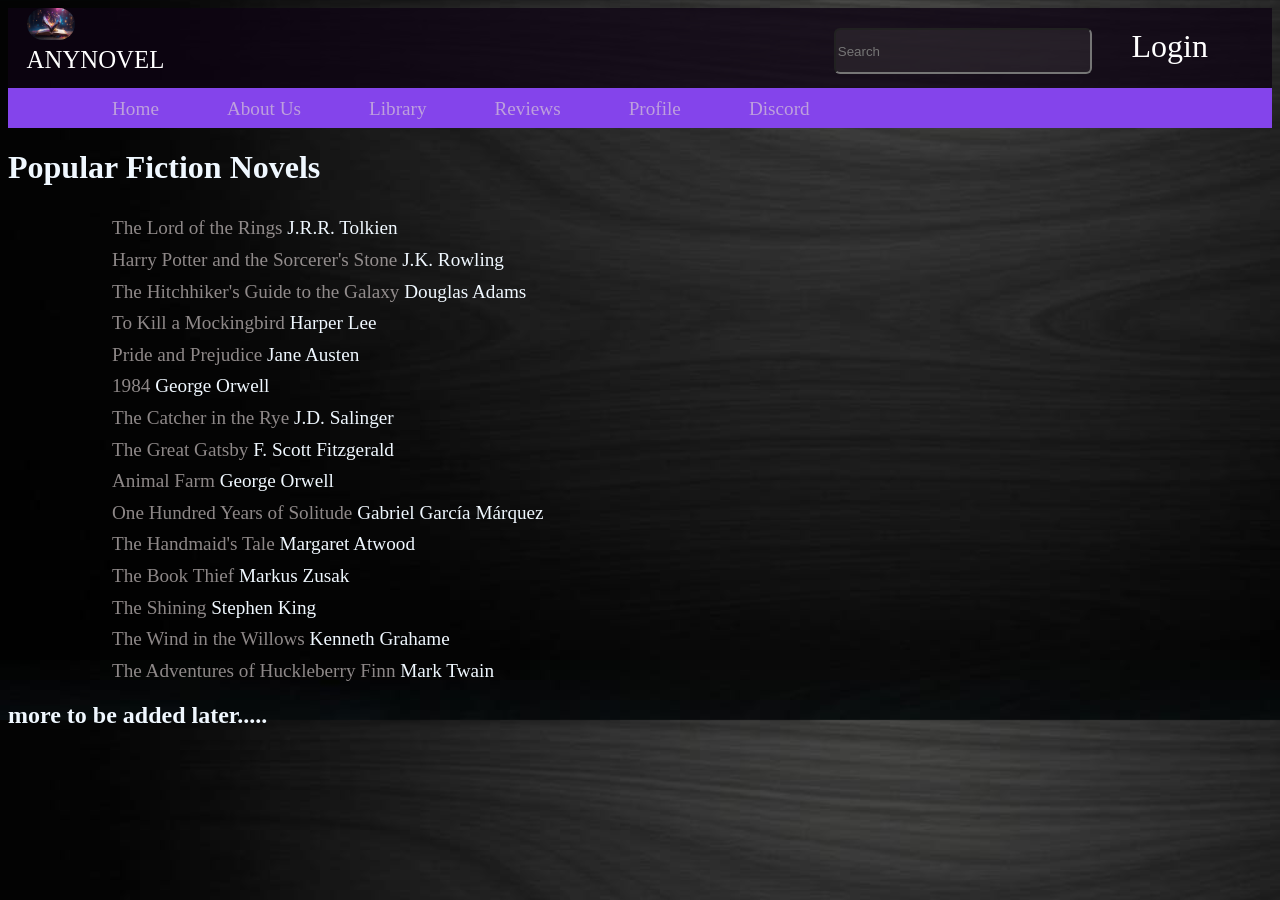
<file: LightVerse/Nonfiction.html>
<!DOCTYPE html>
<html lang="en">
<head>
  <title>Fiction Novels</title>
  
  
  <style>
    a{
        text-decoration: none;
        color: rgba(222, 212, 212, 0.635);
    }
    
    ul {
    list-style: none;
    margin: 0;
  } 
    
  
  li {
    
     
    font-size: larger; 
    padding-top: 0.6rem; 
    padding-left: 4rem;

  }
  </style>
</head>
<body style="background-image: url(background.jpeg);color: aliceblue; background-size: contain;">
    <header style="height: auto;width:100%;">
        
        <div  style="background-color: rgba(14, 3, 19, 0.767);height:80px ;margin: 0%;">
            <div style="float: left; ">
                <div style="font-size: 155%; padding-left: 10%;padding-top: 0%;"><a href="profile.jpeg"><img src="profile.jpeg" style="height: 2rem;width: 3rem;border-radius: 1rem;"></a><a href="index.html" style="color: white;text-decoration: none;">ANYNOVEL</a></div>
            </div>
            <div >
               <div style="padding-top: 20px;"><input type="text" placeholder="Search" style="position: absolute;height: 40px; width: 250px;border-radius: 6px;margin-left: 50%;background-color: rgba(79, 75, 75, 0.276);color: aliceblue;"></div> 
                 
                <div style="float: inline-end; padding-right: 4rem;font-size: 2rem;"><a href="login.html" style="color: white;text-decoration: none;">Login</a></div>
            </div>
        </div>
        <div style="background-color: #8444eb; height: 40px;">
            <div>
                <ul>
                    <li style="display: inline-block;"><a href="index.html">Home</a></li>
                    <li style="display: inline-block;"><a href="about.html">About Us</a></li>
                    <li style="display: inline-block;"><a href="library1.html">Library</a></li>
                    <li style="display: inline-block;"><a href="Reviews.html">Reviews</a></li>
                    <li style="display: inline-block;"><a href="profile.html">Profile</a></li>
                    <li style="display: inline-block;"><a href="https://discord.com/invite/8Getws2f" target="_blank">Discord</a></li>
                </ul>
            </div>
        </div>
    </header>
  <h1>Popular Fiction Novels</h1>

  <ul class="novels-list">
    <li class="novel">
      <a href="https://www.goodreads.com/book/show/12305">The Lord of the Rings</a>
      <span class="author">J.R.R. Tolkien</span>
    </li>
    <li class="novel">
      <a href="https://www.goodreads.com/book/show/15671">Harry Potter and the Sorcerer's Stone</a>
      <span class="author">J.K. Rowling</span>
    </li>
    <li class="novel">
      <a href="https://www.goodreads.com/book/show/3">The Hitchhiker's Guide to the Galaxy</a>
      <span class="author">Douglas Adams</span>
    </li>
    <li class="novel">
      <a href="https://www.goodreads.com/book/show/12182">To Kill a Mockingbird</a>
      <span class="author">Harper Lee</span>
    </li>
    <li class="novel">
      <a href="https://www.goodreads.com/book/show/25319">Pride and Prejudice</a>
      <span class="author">Jane Austen</span>
    </li>
    <li class="novel">
      <a href="https://www.goodreads.com/book/show/4379">1984</a>
      <span class="author">George Orwell</span>
    </li>
    <li class="novel">
      <a href="https://www.goodreads.com/book/show/393">The Catcher in the Rye</a>
      <span class="author">J.D. Salinger</span>
    </li>
    <li class="novel">
      <a href="https://www.goodreads.com/book/show/4760">The Great Gatsby</a>
      <span class="author">F. Scott Fitzgerald</span>
    </li>
    <li class="novel">
      <a href="https://www.goodreads.com/book/show/13514">Animal Farm</a>
      <span class="author">George Orwell</span>
    </li>
    <li class="novel">
      <a href="https://www.goodreads.com/book/show/13417">One Hundred Years of Solitude</a>
      <span class="author">Gabriel García Márquez</span>
    </li>
    <li class="novel">
      <a href="https://www.goodreads.com/book/show/452">The Handmaid's Tale</a>
      <span class="author">Margaret Atwood</span>
    </li>
    <li class="novel">
      <a href="https://www.goodreads.com/book/show/227860">The Book Thief</a>
      <span class="author">Markus Zusak</span>
    </li>
    <li class="novel">
      <a href="https://www.goodreads.com/book/show/29798">The Shining</a>
      <span class="author">Stephen King</span>
    </li>
    <li class="novel">
      <a href="https://www.goodreads.com/book/show/2623">The Wind in the Willows</a>
      <span class="author">Kenneth Grahame</span>
    </li>
    <li class="novel">
      <a href="https://www.goodreads.com/book/show/44336">The Adventures of Huckleberry Finn</a>
      <span class="author">Mark Twain</span>
    </li>
  </ul>
  <h2>more to be added later.....</h2>
</body>
</html>
</file>
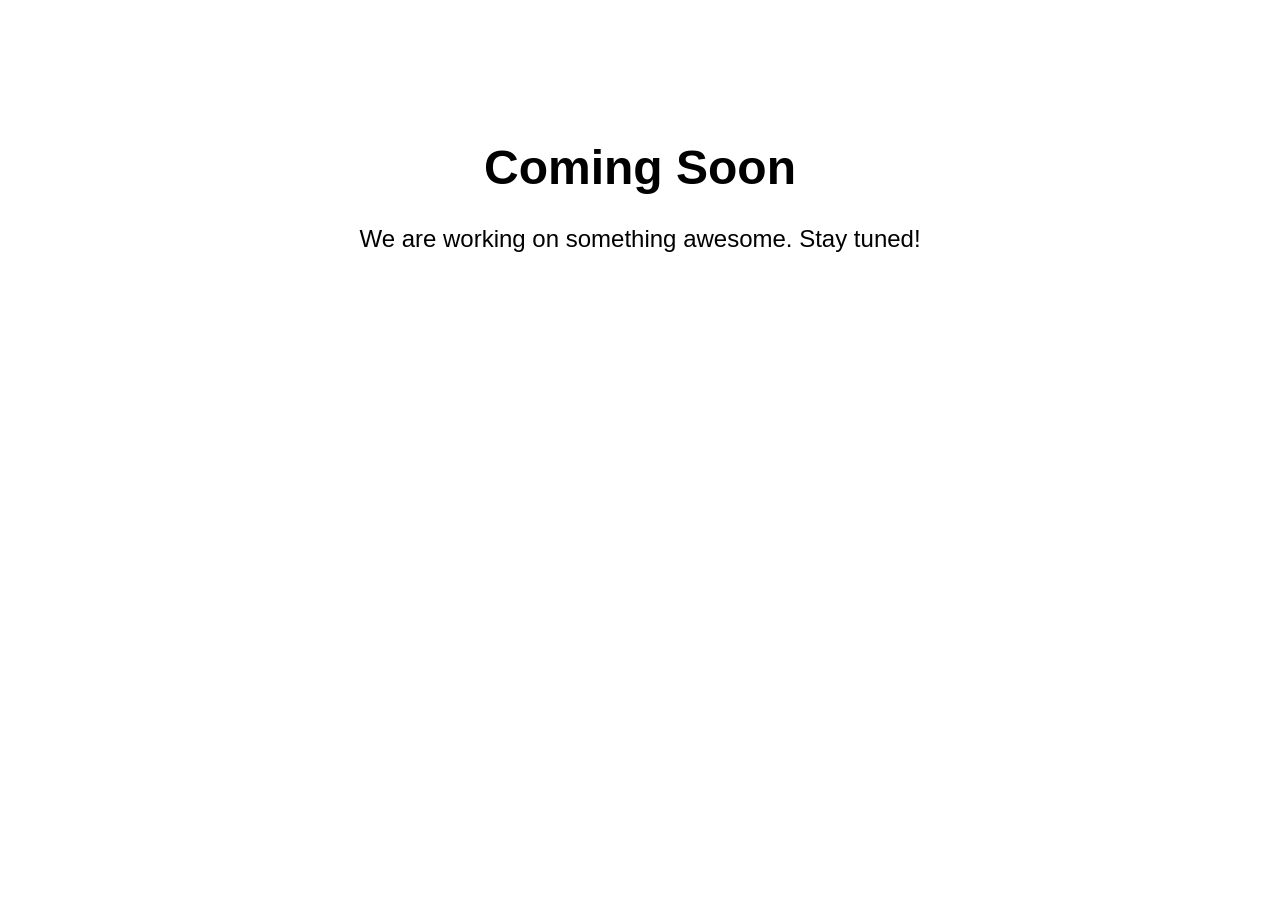
<file: LightVerse/profile.html>
<!DOCTYPE html>
<html>
<head>
  <title>Coming Soon</title>
  <style>
    body {
      text-align: center;
      padding: 100px;
      font-family: Arial, sans-serif;
      opacity: 0;
      animation: fade-in 2s ease-in-out forwards;
      
    }
    
    @keyframes fade-in {
      0% {
        opacity: 0;
      }
      100% {
        opacity: 1;
      }
    }
    
    h1 {
      font-size: 48px;
      margin-bottom: 30px;
    }
    
    p {
      font-size: 24px;
      margin-bottom: 30px;
    }
  </style>
</head>
<body>
  <h1>Coming Soon</h1>
  <p>We are working on something awesome. Stay tuned!</p>
</body>
</html>
</file>
<file: LightVerse/index.css>
* {box-sizing: border-box;}
body {font-family: Verdana, sans-serif;}
.mySlides {display: none;}
img {vertical-align: middle;}
 
.slideshow-container {
  max-width: 1000px;
  position: relative;
  margin: auto;
}
a{
    color: rgb(194, 194, 194);text-decoration: none;
}


 
.text {
  color: #f2f2f2;
  font-size: 15px;
  padding: 8px 12px;
  position: absolute;
  bottom: 8px;
  width: 100%;
  text-align: center;
}
 
.numbertext {
  color: #f2f2f2;
  font-size: 12px;
  padding: 8px 12px;
  position: absolute;
  top: 0;
}

 
.dot {
  height: 15px;
  width: 15px;
  margin: 0 2px;
  background-color: #bbb;
  border-radius: 50%;
  display: inline-block;
  transition: background-color 0.6s ease;
}

.active {
  background-color: #717171;
}

 
.fade {
  animation-name: fade;
  animation-duration: 1.5s;
}

@keyframes fade {
  from {opacity: .4} 
  to {opacity: 1}
}

 
@media only screen and (max-width: 300px) {
  .text {font-size: 11px}
}

* {box-sizing: border-box}
body {font-family: Verdana, sans-serif; margin:0}
.mySlides {display: none}
img {vertical-align: middle;}

 
.slideshow-container {
  max-width: 1000px;
  position: relative;
  margin: auto;
}

   
.prev, .next {
  cursor: pointer;
  position: absolute;
  top: 50%;
  width: auto;
  padding: 16px;
  margin-top: -22px;
  color: white;
  font-weight: bold;
  font-size: 18px;
  transition: 0.6s ease;
  border-radius: 0 3px 3px 0;
  user-select: none;
}
 
.next {
  right: 0;
  border-radius: 3px 0 0 3px;
}

 
.prev:hover, .next:hover {
  background-color: rgba(0,0,0,0.8);
}

 
.text {
  color: #f2f2f2;
  font-size: 15px;
  padding: 8px 12px;
  position: absolute;
  bottom: 8px;
  width: 100%;
  text-align: center;
}

 
.numbertext {
  color: #f2f2f2;
  font-size: 12px;
  padding: 8px 12px;
  position: absolute;
  top: 0;
}

 
.dot {
  cursor: pointer;
  height: 15px;
  width: 15px;
  margin: 0 2px;
  background-color: #bbb;
  border-radius: 50%;
  display: inline-block;
  transition: background-color 0.6s ease;
}

.active, .dot:hover {
  background-color: #717171;
}

 
.fade {
  animation-name: fade;
  animation-duration: 1.5s;
}

@keyframes fade {
  from {opacity: .4} 
  to {opacity: 1}
}
 
@media only screen and (max-width: 300px) {
  .prev, .next,.text {font-size: 11px}
}
ul {
    list-style: none;
    margin: 0;
  }
  
  li {
    display: inline-block;
    margin-right: 4rem;
    font-size: larger; 
    padding-top: 0.6rem; 
    padding-left: 4rem;

  }
  div.gallery {
    border: 1px solid #ccc;
  }
  
  div.gallery:hover {
    border: 1px solid #777;
  }
  
  div.gallery img {
    width: 100%;
    height: auto;
  }
  
  div.desc {
    padding: 15px;
    text-align: center;
  }
  
  * {
    box-sizing: border-box;
  }
  
  .responsive {
    padding: 0 6px;
    float: left;
    width: 24.99999%;
  }
  
  @media only screen and (max-width: 700px) {
    .responsive {
      width: 49.99999%;
      margin: 6px 0;
    }
  }
  
  @media only screen and (max-width: 500px) {
    .responsive {
      width: 100%;
    }
  }
  
  .clearfix:after {
    content: "";
    display: table;
    clear: both;
  }
  .uff{
    padding-top: 2rem;
    padding-left: 2rem;
    padding-right: 2rem;
    padding-bottom: 2rem;
    margin:20% ;

  }
</file>
<file: LightVerse/home.css>
.app-component-container {
    display: flex;
    position: relative;
  }
  *{
    font-family: cursive;
    color: white;
  }
  .app-component-textinput {
    font-size: 0.75rem;
    border-color: var(--dl-color-gray-500);
    border-radius: var(--dl-radius-radius-radius4);
  }
  
  .home-container {
    width: 80%;
    display: flex;
    /* overflow: auto; */
     padding: 20px;
    align-items: center;
    flex-direction: column;
    background-color: rgba(63, 63, 63, 0.804);
    border-radius: 80px;
    height: fit-content;
    margin:1rem 5rem 1rem 5rem;
    border: rgba(211, 63, 211, 0.715) solid 2px;
  }
  .home-banner {
    width: 900px;
    height: fit-content;
    display: flex;
    padding: 20px;
    max-width: var(--dl-size-size-maxwidth);
    align-items: center;
    justify-content: space-between;
    background-color: #28252aab;
    border-radius: 60px;
  }
  .home-container1 {
    width: 100%;
    display: flex;
    align-items: flex-start;
    margin-right: 3rem;
    flex-direction: column;
    justify-content: space-between;
  }
  ::-webkit-scrollbar{
    height: 0px;
    width: 0px;
  }
  .home-text {
    text-align: center;
    font-weight: 600;
    margin-bottom: 3rem;
  }
  .home-text2 {
    margin-right: 1rem;
    /* height: 200px; */
    height: fit-content;
    max-height: 200px;
    /* overflow:scroll; */
    /* overflow-x: hidden; */
    overflow-y: scroll;
    display: block;
  }
  .home-container2 {
    flex: 0 0 auto;
    width: auto;
    height: auto;
    display: flex;
    align-items: flex-start;
    justify-content: flex-start;
  }
  .home-button {
    font-size: 0.75rem;
    transition: 0.3s;
    margin-left: var(--dl-space-space-unit);
    border-color: var(--dl-color-gray-500);
    background-color: rgba(143, 76, 206, 0.863);
    border-radius: 12px;
    padding: 0.5rem 1rem;
    margin: 1rem;
  }
  .home-button:hover {
    color: var(--dl-color-gray-white);
    background-color: var(--dl-color-gray-black);
  }
  .home-container3 {
    flex: 0 0 auto;
    width: 100%;
    border: 2px dashed rgba(120, 120, 120, 0.4);
    height: auto;
    display: flex;
    margin-top: var(--dl-space-space-twounits);
    align-items: flex-start;
    flex-direction: row;
    justify-content: flex-start;
  }
  .home-image {
    width: 300px;
    height: 300px;
    object-fit: cover;
    flex-shrink: 0;
    border-radius: 1rem;
  }
  @media(max-width: 991px) {
    .home-banner {
      flex-direction: column;
    }
    .home-container1 {
      align-items: center;
      margin-right: 0px;
      margin-bottom: var(--dl-space-space-threeunits);
    }
    .home-text2 {
      text-align: center;
      margin-left: var(--dl-space-space-threeunits);
    }
    .home-container3 {
      justify-content: center;
    }
    .home-image {
      width: var(--dl-size-size-xxlarge);
      height: var(--dl-size-size-xxlarge);
    }
  }
  @media(max-width: 767px) {
    .home-banner {
      padding-left: var(--dl-space-space-twounits);
      padding-right: var(--dl-space-space-twounits);
    }
    .home-text2 {
      margin-left: var(--dl-space-space-unit);
      margin-right: var(--dl-space-space-unit);
    }
  }
  @media(max-width: 479px) {
    .home-banner {
      padding-top: var(--dl-space-space-twounits);
      padding-left: var(--dl-space-space-unit);
      padding-right: var(--dl-space-space-unit);
      padding-bottom: var(--dl-space-space-twounits);
    }
    .home-button {
      margin-top: var(--dl-space-space-unit);
      margin-left: 0px;
    }
    .home-container3 {
      align-items: center;
      flex-direction: column;
    }
    .home-image {
      width: var(--dl-size-size-xlarge);
      height: var(--dl-size-size-xlarge);
    }
  }
</file>
